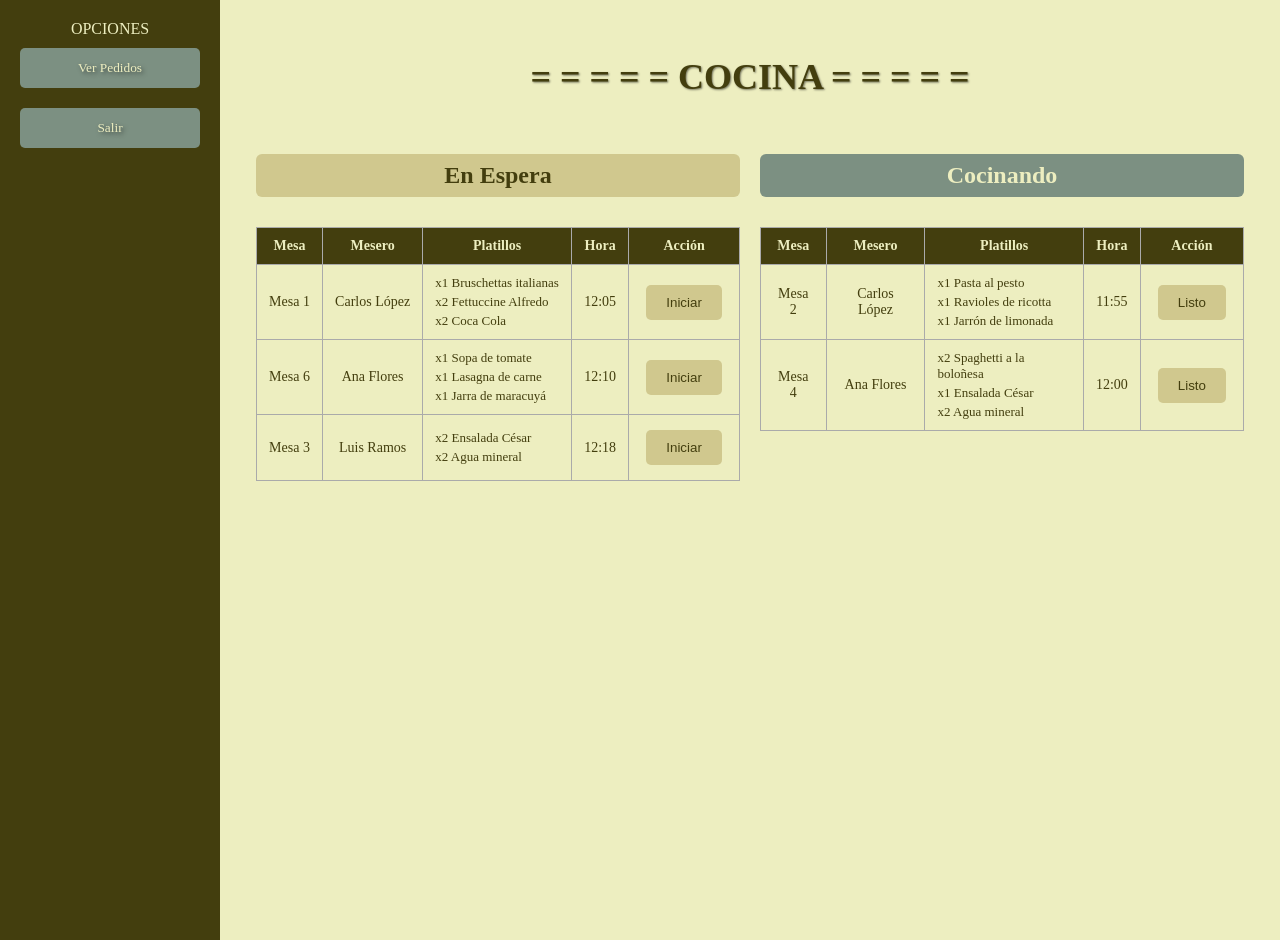
<file: paneles/cocina/m.verPedidos.html>
<!DOCTYPE html>
<html lang="es">

<head>
    <meta charset="UTF-8">
    <meta name="viewport" content="width=device-width, initial-scale=1.0">
    <link rel="stylesheet" href="../../css/estilos.globales.css">
    <link rel="stylesheet" href="../../css/estilo.paneles.css">
    <link rel="stylesheet" href="../../css/estilos.cocina.css">
    <title>Panel de la Cocina</title>
</head>

<body>

    <button class="Menu-Opciones" onclick="toggleMenu()">
        ☰
    </button>
    <div class="plateral">
        <div class="Popciones">
            <label for="opciones">OPCIONES</label>
            <button class="btnG" onclick="irPanel('ver-pedidos')">Ver Pedidos</button>
            <button class="btnG" onclick="irPanel('salir')">Salir</button>
        </div>
    </div>
    <div class="contenido">

        <h3>= = = = = COCINA = = = = =</h3>

        <div class="cd-cocina">

            <!-- TABLA 1: En espera -->
            <div class="cd-seccion">
                <h4 class="titulo espera"> En Espera</h4>
                <table border="1">
                    <thead>
                        <tr>
                            <th>Mesa</th>
                            <th>Mesero</th>
                            <th>Platillos</th>
                            <th>Hora</th>
                            <th>Acción</th>
                        </tr>
                    </thead>
                    <tbody>
                        <tr>
                            <td>Mesa 1</td>
                            <td>Carlos López</td>
                            <td>
                                <ul class="lista">
                                    <li>x1 Bruschettas italianas</li>
                                    <li>x2 Fettuccine Alfredo</li>
                                    <li>x2 Coca Cola</li>
                                </ul>
                            </td>
                            <td>12:05</td>
                            <td><button class="btnM">Iniciar</button></td>
                        </tr>
                        <tr>
                            <td>Mesa 6</td>
                            <td>Ana Flores</td>
                            <td>
                                <ul class="lista">
                                    <li>x1 Sopa de tomate</li>
                                    <li>x1 Lasagna de carne</li>
                                    <li>x1 Jarra de maracuyá</li>
                                </ul>
                            </td>
                            <td>12:10</td>
                            <td><button class="btnM">Iniciar</button></td>
                        </tr>
                        <tr>
                            <td>Mesa 3</td>
                            <td>Luis Ramos</td>
                            <td>
                                <ul class="lista">
                                    <li>x2 Ensalada César</li>
                                    <li>x2 Agua mineral</li>
                                </ul>
                            </td>
                            <td>12:18</td>
                            <td><button class="btnM">Iniciar</button></td>
                        </tr>
                    </tbody>
                </table>
            </div>

            <!-- TABLA 2: Cocinando -->
            <div class="cd-seccion">
                <h4 class="titulo cocinando"> Cocinando</h4>
                <table border="1">
                    <thead>
                        <tr>
                            <th>Mesa</th>
                            <th>Mesero</th>
                            <th>Platillos</th>
                            <th>Hora</th>
                            <th>Acción</th>
                        </tr>
                    </thead>
                    <tbody>
                        <tr>
                            <td>Mesa 2</td>
                            <td>Carlos López</td>
                            <td>
                                <ul class="lista">
                                    <li>x1 Pasta al pesto</li>
                                    <li>x1 Ravioles de ricotta</li>
                                    <li>x1 Jarrón de limonada</li>
                                </ul>
                            </td>
                            <td>11:55</td>
                            <td><button class="btnM">Listo</button></td>
                        </tr>
                        <tr>
                            <td>Mesa 4</td>
                            <td>Ana Flores</td>
                            <td>
                                <ul class="lista">
                                    <li>x2 Spaghetti a la boloñesa</li>
                                    <li>x1 Ensalada César</li>
                                    <li>x2 Agua mineral</li>
                                </ul>
                            </td>
                            <td>12:00</td>
                            <td><button class="btnM">Listo</button></td>
                        </tr>
                    </tbody>
                </table>
            </div>

        </div>
    </div>
    </div>
    <script src="../../js/Global.js"></script>
</body>

</html>
</file>
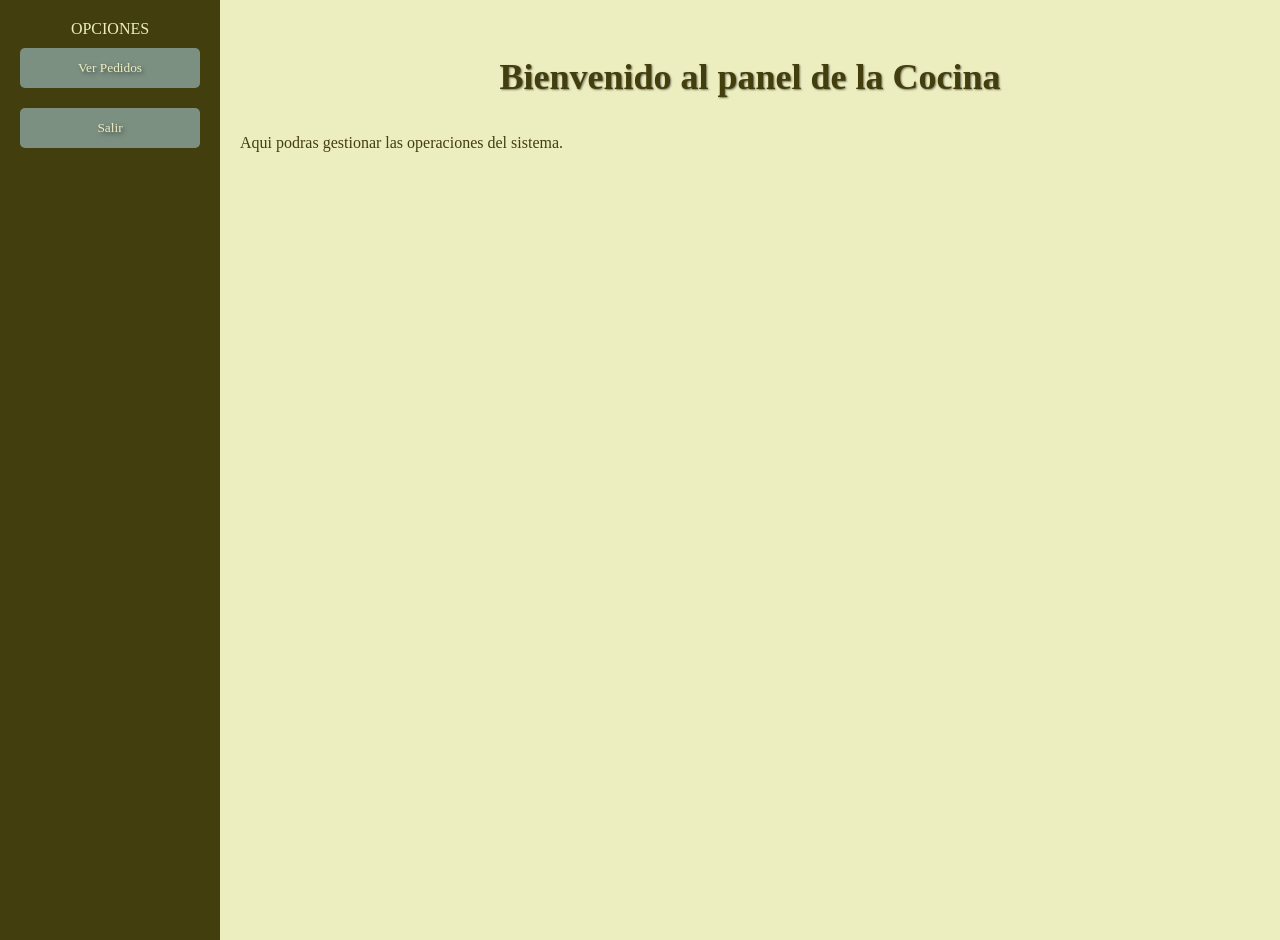
<file: paneles/cocina/p.cocina.html>
<!DOCTYPE html>
<html lang="es">

<head>
    <meta charset="UTF-8">
    <meta name="viewport" content="width=device-width, initial-scale=1.0">
    <link rel="stylesheet" href="../../css/estilos.globales.css">
    <link rel="stylesheet" href="../../css/estilo.paneles.css">
    <link rel="stylesheet" href="../../css/estilos.cocina.css">
    <title>Panel de la Cocina</title>
</head>

<body>

    <button class="Menu-Opciones" onclick="toggleMenu()">
        ☰
    </button>
    <div class="plateral">
        <div class="Popciones">
            <label for="opciones">OPCIONES</label>
            <button class="btnG" onclick="irPanel('ver-pedidos')">Ver Pedidos</button>
            <button class="btnG" onclick="irPanel('salir')">Salir</button>
        </div>
    </div>
    <div class="contenido">

        <h3>Bienvenido al panel de la Cocina</h3>
        <p> Aqui podras gestionar las operaciones del sistema.</p>
    </div>
    <script src="../../js/Global.js"></script>
</body>

</html>
</file>
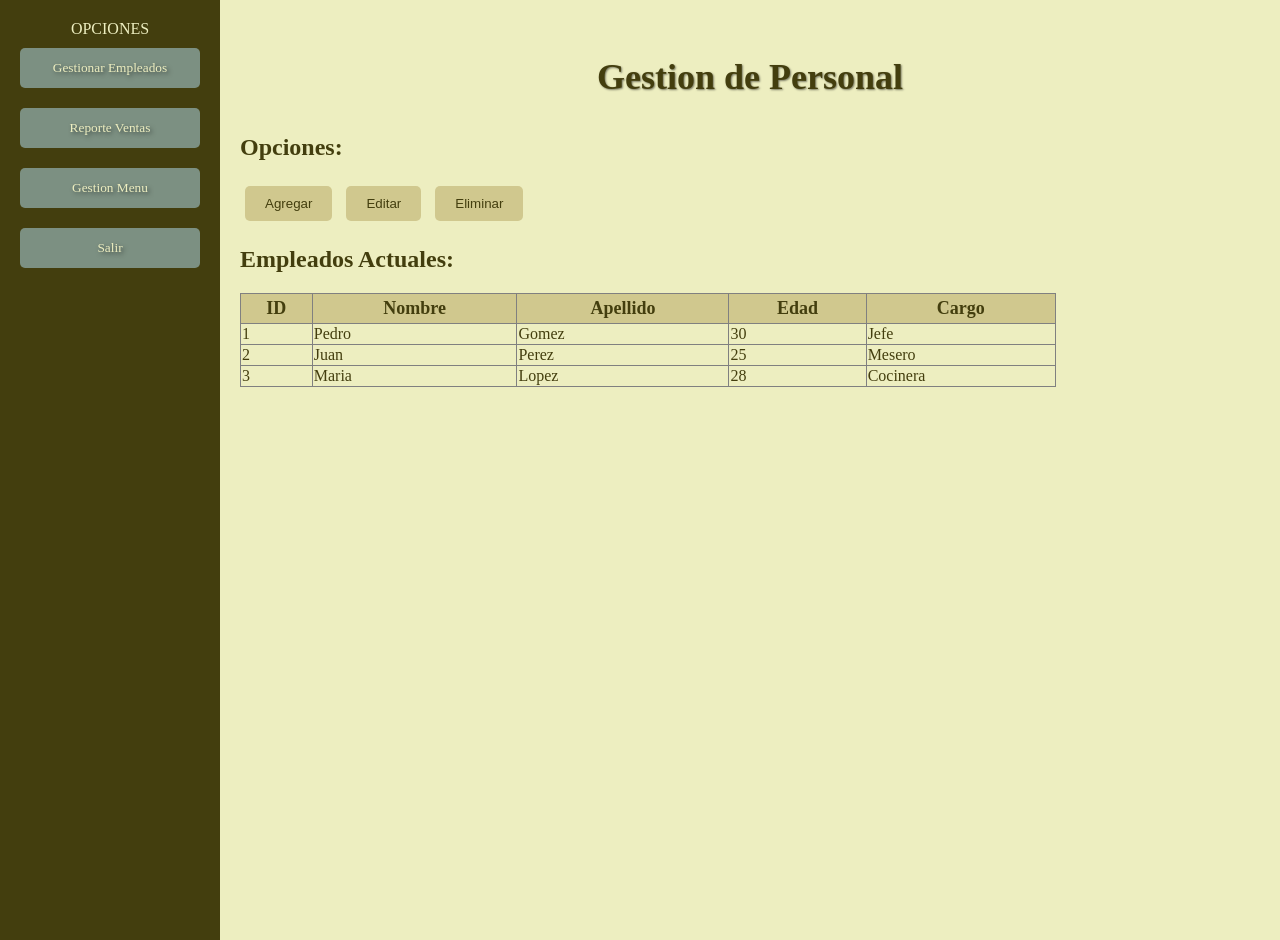
<file: paneles/jefe/m.gestionEmpleados.html>
<!DOCTYPE html>
<html lang="es">

<head>
    <meta charset="UTF-8">
    <meta name="viewport" content="width=device-width, initial-scale=1.0">
    <link rel="stylesheet" href="../../css/estilos.globales.css">
    <link rel="stylesheet" href="../../css/estilo.paneles.css">
    <link rel="stylesheet" href="../../css/estilos.jefe.css">
    <title>Panel del Jefe</title>
</head>

<body>

    <div class="plateral">

        <div>
            <button class="Menu-Opciones" onclick="toggleMenu()">
                ☰
            </button>
        </div>
        <div class="Popciones">
            <label for="opciones">OPCIONES</label>
            <button class="btnG" onclick="irPanel('gestion-empleados')">Gestionar Empleados</button>
            <button class="btnG" onclick="irPanel('ventas')">Reporte Ventas</button>
            <button class="btnG" onclick="irPanel('gestion-menu')">Gestion Menu</button>
            <button class="btnG" onclick="irPanel('salir')">Salir</button>
        </div>
    </div>

    <div class="contenido">

        <h3>Gestion de Personal</h3>
        <h4>Opciones:</h4>
        <button class="btnM">Agregar</button>
        <button class="btnM">Editar</button>
        <button class="btnM">Eliminar</button>
        <h4>Empleados Actuales:</h4>
        <div class="tabla-empleados">
            <table border="1">
                <thead>
                    <tr>
                        <th>ID</th>
                        <th>Nombre</th>
                        <th>Apellido</th>
                        <th>Edad</th>
                        <th>Cargo</th>
                    </tr>
                </thead>
                <tbody>
                    <tr>
                        <td>1</td>
                        <td>Pedro</td>
                        <td>Gomez</td>
                        <td>30</td>
                        <td>Jefe</td>
                    </tr>

                    <tr>
                        <td>2</td>
                        <td>Juan</td>
                        <td>Perez</td>
                        <td>25</td>
                        <td>Mesero</td>
                    </tr>

                    <tr>
                        <td>3</td>
                        <td>Maria</td>
                        <td>Lopez</td>
                        <td>28</td>
                        <td>Cocinera</td>
                    </tr>
                </tbody>
            </table>
        </div>
        <script src="../../js/Global.js"></script>
</body>

</html>
</file>
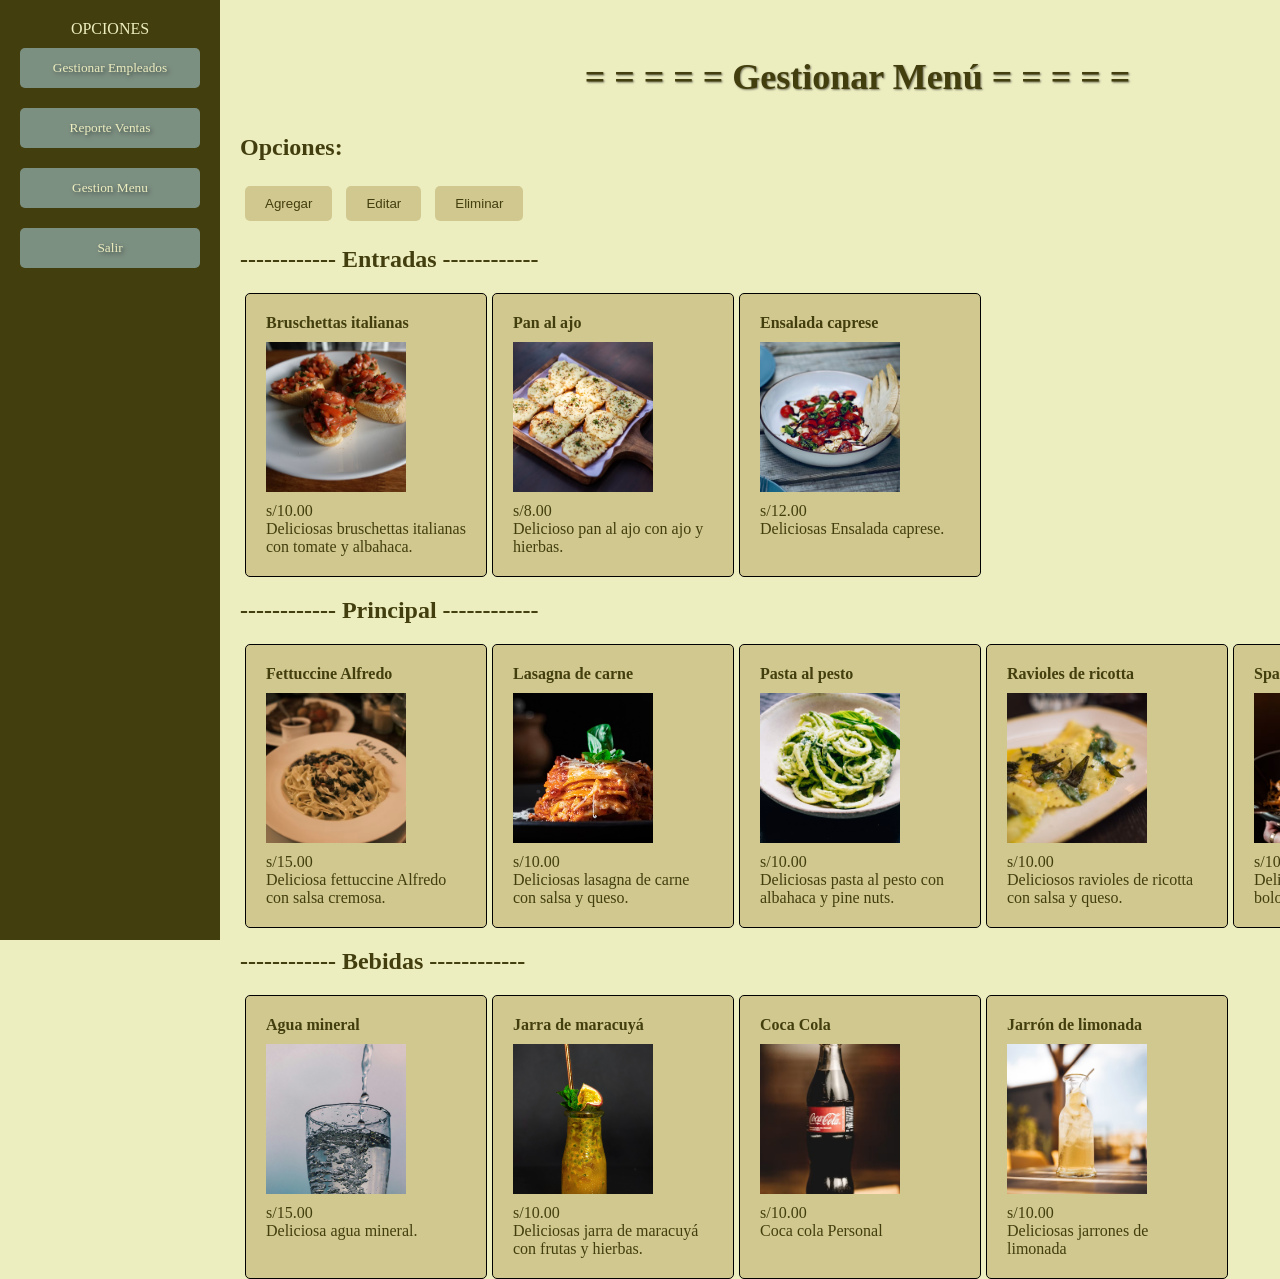
<file: paneles/jefe/m.gestionMenu.html>
<!DOCTYPE html>
<html lang="es">

<head>
    <meta charset="UTF-8">
    <meta name="viewport" content="width=device-width, initial-scale=1.0">
    <link rel="stylesheet" href="../../css/estilos.globales.css">
    <link rel="stylesheet" href="../../css/estilo.paneles.css">
    <link rel="stylesheet" href="../../css/estilos.jefe.css">
    <title>Panel del Jefe</title>
</head>

<body>

    <div class="plateral">

        <button class="Menu-Opciones" onclick="toggleMenu()">
            ☰
        </button>


        <div class="Popciones">
            <label for="opciones">OPCIONES</label>
            <button class="btnG" onclick="irPanel('gestion-empleados')">Gestionar Empleados</button>
            <button class="btnG" onclick="irPanel('ventas')">Reporte Ventas</button>
            <button class="btnG" onclick="irPanel('gestion-menu')">Gestion Menu</button>
            <button class="btnG" onclick="irPanel('salir')">Salir</button>
        </div>
    </div>
    <div class="contenido">
        <h3>= = = = = Gestionar Menú = = = = =</h3>
        <h4>Opciones:</h4>   
        <button class="btnM">Agregar</button>
        <button class="btnM">Editar</button>
        <button class="btnM">Eliminar</button>
        <h4>------------ Entradas ------------</h4>
        <div class="Orden">
            <div class="Op-Menu">
                <div class="N-OP_M">Bruschettas italianas</div>
                <img src="../../assets/img/Entrada/Bruschettas italianas.avif" alt="Entrada 1">
                <div class="P-OP_M">s/10.00</div>
                <div class="D-OP_M">Deliciosas bruschettas italianas con tomate y albahaca.</div>
            </div>
            <div class="Op-Menu">
                <div class="N-OP_M">Pan al ajo</div>
                <img src="../../assets/img/Entrada/pan al ajo.avif" alt="Entrada 2">
                <div class="P-OP_M">s/8.00</div>
                <div class="D-OP_M">Delicioso pan al ajo con ajo y hierbas.</div>
            </div>
            <div class="Op-Menu">
                <div class="N-OP_M">Ensalada caprese</div>
                <img src="../../assets/img/Entrada/Ensalada caprese.avif" alt="Entrada 3">
                <div class="P-OP_M">s/12.00</div>
                <div class="D-OP_M">Deliciosas Ensalada caprese.</div>
            </div>
        </div>
        <h4>------------ Principal ------------</h4>
        <div class="Orden">
            <div class="Op-Menu">
                <div class="N-OP_M">Fettuccine Alfredo</div>
                <img src="../../assets/img/Principal/Fettuccine Alfredo.avif" alt="Principal 1">
                <div class="P-OP_M">s/15.00</div>
                <div class="D-OP_M">Deliciosa fettuccine Alfredo con salsa cremosa.</div>
            </div>
            <div class="Op-Menu">
                <div class="N-OP_M">Lasagna de carne</div>
                <img src="../../assets/img/Principal/Lasagna de carne.PNG" alt="Principal 2">
                <div class="P-OP_M">s/10.00</div>
                <div class="D-OP_M">Deliciosas lasagna de carne con salsa y queso.</div>
            </div>
            <div class="Op-Menu">
                <div class="N-OP_M">Pasta al pesto</div>
                <img src="../../assets/img/Principal/Pasta al pesto.avif" alt="Principal 3">
                <div class="P-OP_M">s/10.00</div>
                <div class="D-OP_M">Deliciosas pasta al pesto con albahaca y pine nuts.</div>
            </div>
            <div class="Op-Menu">
                <div class="N-OP_M">Ravioles de ricotta</div>
                <img src="../../assets/img/Principal/Ravioles de ricotta.avif" alt="Principal 4">
                <div class="P-OP_M">s/10.00</div>
                <div class="D-OP_M">Deliciosos ravioles de ricotta con salsa y queso.</div>
            </div>
            <div class="Op-Menu">
                <div class="N-OP_M">Spaghetti a la boloñesa</div>
                <img src="../../assets/img/Principal/Spaghetti a la boloñesa.avif" alt="Principal 5">
                <div class="P-OP_M">s/10.00</div>
                <div class="D-OP_M">Deliciosos spaghetti a la boloñesa con salsa y queso.</div>
            </div>
        </div>
        <h4>------------ Bebidas ------------</h4>
        <div class="Orden">
            <div class="Op-Menu">
                <div class="N-OP_M">Agua mineral</div>
                <img src="../../assets/img/Bebidas/agua mineral.jpg" alt="Bebida 1">
                <div class="P-OP_M">s/15.00</div>
                <div class="D-OP_M">Deliciosa agua mineral.</div>
            </div>
            <div class="Op-Menu">
                <div class="N-OP_M">Jarra de maracuyá</div>
                <img src="../../assets/img/Bebidas/maracuyá.jpg" alt="Bebida 2">
                <div class="P-OP_M">s/10.00</div>
                <div class="D-OP_M">Deliciosas jarra de maracuyá con frutas y hierbas.</div>
            </div>
            <div class="Op-Menu">
                <div class="N-OP_M">Coca Cola</div>
                <img src="../../assets/img/Bebidas/Coca Cola.PNG" alt="Bebida 3">
                <div class="P-OP_M">s/10.00</div>
                <div class="D-OP_M">Coca cola Personal</div>
            </div>
            <div class="Op-Menu">
                <div class="N-OP_M">Jarrón de limonada</div>
                <img src="../../assets/img/Bebidas/Limonada.avif" alt="Bebida 4">
                <div class="P-OP_M">s/10.00</div>
                <div class="D-OP_M">Deliciosas jarrones de limonada</div>
            </div>
        </div>
    </div>
    <script src="../../js/Global.js"></script>
</body>

</html>
</file>
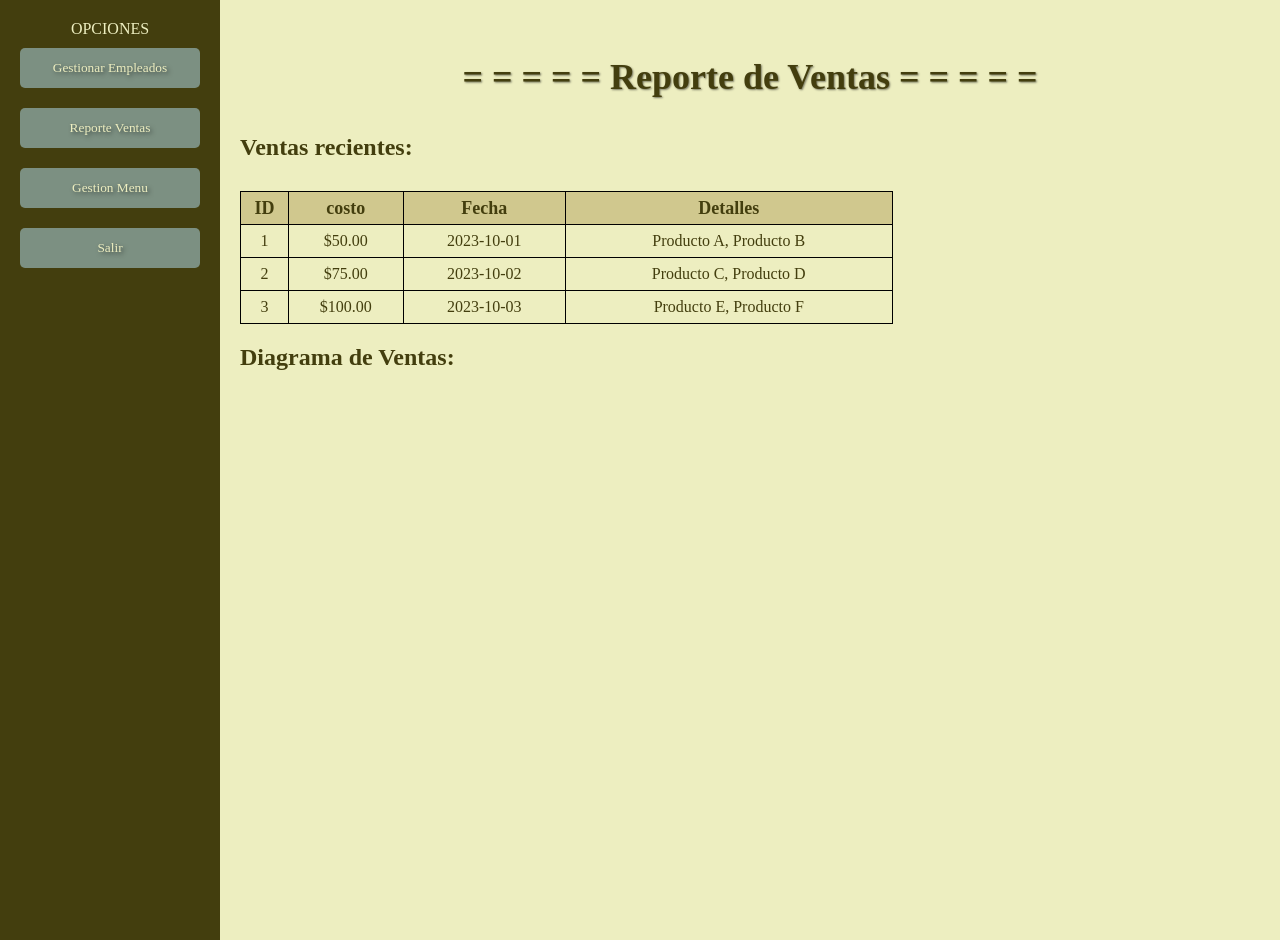
<file: paneles/jefe/m.reporteVentas.html>
<!DOCTYPE html>
<html lang="es">

<head>
    <meta charset="UTF-8">
    <meta name="viewport" content="width=device-width, initial-scale=1.0">
    <link rel="stylesheet" href="../../css/estilos.globales.css">
    <link rel="stylesheet" href="../../css/estilo.paneles.css">
    <link rel="stylesheet" href="../../css/estilos.jefe.css">
    <title>Panel del Jefe</title>
</head>

<body>


    <div class="plateral">


        <div>
            <button class="Menu-Opciones" onclick="toggleMenu()">
                ☰
            </button>
        </div>
        <div class="Popciones">
            <label for="opciones">OPCIONES</label>
            <button class="btnG" onclick="irPanel('gestion-empleados')">Gestionar Empleados</button>
            <button class="btnG" onclick="irPanel('ventas')">Reporte Ventas</button>
            <button class="btnG" onclick="irPanel('gestion-menu')">Gestion Menu</button>
            <button class="btnG" onclick="irPanel('salir')">Salir</button>
        </div>
    </div>
    <div class="contenido">
        <h3>= = = = = Reporte de Ventas = = = = =</h3>
        <h4>Ventas recientes:</h4>
        <div class="contenido-tabla">
        <div class="tabla-ventas">
            <table border="1">
                <thead>
                    <tr>
                        <th>ID</th>
                        <th>costo</th>
                        <th>Fecha</th>
                        <th>Detalles</th>
                    </tr>

                </thead>
                <tbody>
                    <tr>
                        <td>1</td>
                        <td>$50.00</td>
                        <td>2023-10-01</td>
                        <td>Producto A, Producto B</td>
                    </tr>

                    <tr>
                        <td>2</td>
                        <td>$75.00</td>
                        <td>2023-10-02</td>
                        <td>Producto C, Producto D</td>
                    </tr>

                    <tr>
                        <td>3</td>
                        <td>$100.00</td>
                        <td>2023-10-03</td>
                        <td>Producto E, Producto F</td>
                    </tr>
                </tbody>
            </table>
        </div>
        <h4>Diagrama de Ventas:</h4>
    </div>
    <script src="../../js/Global.js"></script>
</body>

</html>
</file>
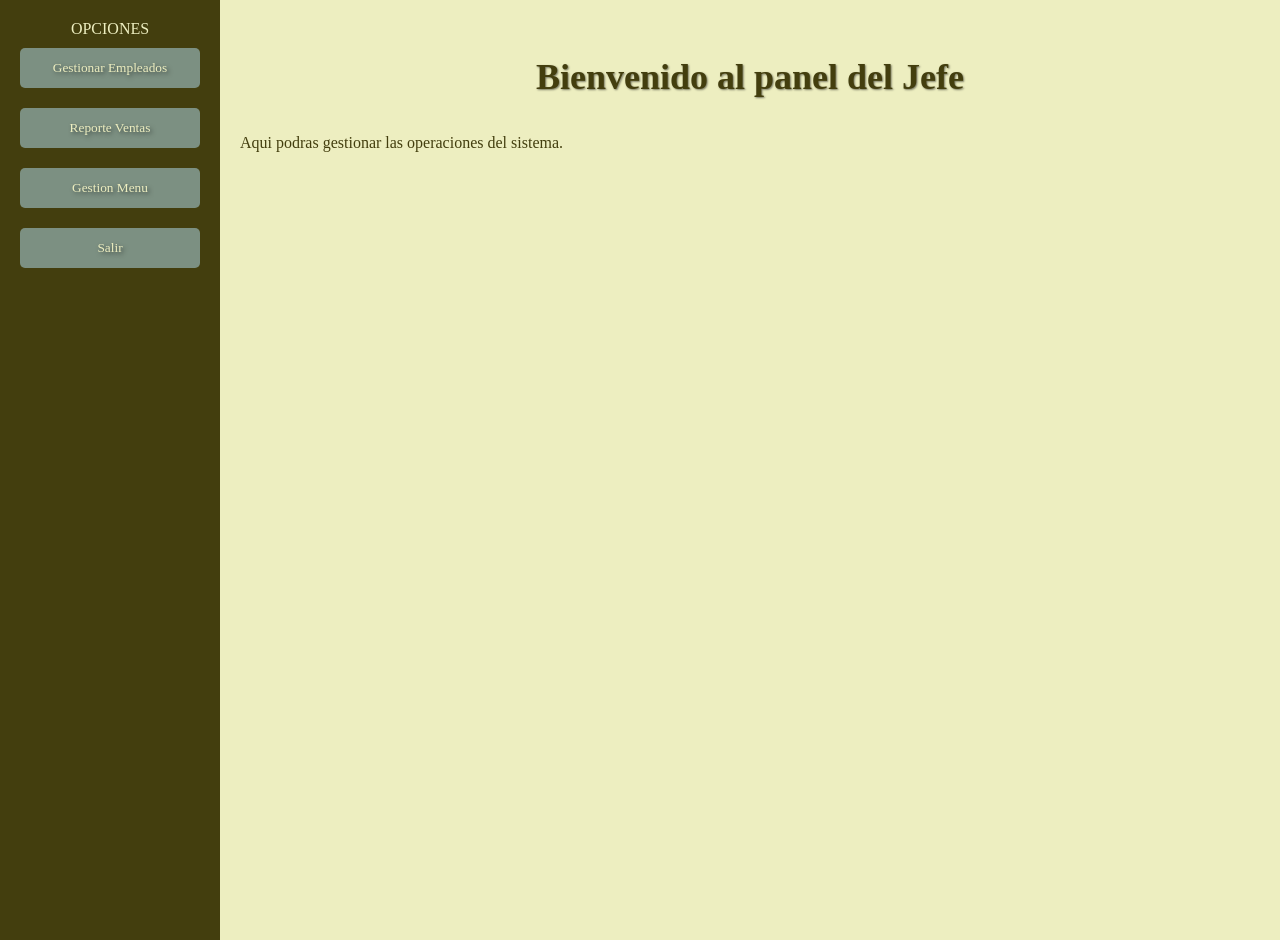
<file: paneles/jefe/p.jefe.html>
<!DOCTYPE html>
<html lang="es">

<head>
    <meta charset="UTF-8">
    <meta name="viewport" content="width=device-width, initial-scale=1.0">
    <link rel="stylesheet" href="../../css/estilos.globales.css">
    <link rel="stylesheet" href="../../css/estilo.paneles.css">
    <link rel="stylesheet" href="../../css/estilos.jefe.css">
    <title>Panel del Jefe</title>
</head>

<body>

    <div class="plateral">

        <button class="Menu-Opciones" onclick="toggleMenu()">
            ☰
        </button>
        <div class="Popciones">
            <label for="opciones">
                OPCIONES
            </label>
            <button class="btnG" onclick="irPanel('gestion-empleados')">Gestionar Empleados</button>
            <button class="btnG" onclick="irPanel('ventas')">Reporte Ventas</button>
            <button class="btnG" onclick="irPanel('gestion-menu')">Gestion Menu</button>
            <button class="btnG" onclick="irPanel('salir')">Salir</button>
        </div>
    </div>
    <div class="contenido">
        <h3>Bienvenido al panel del Jefe</h3>
        <p> Aqui podras gestionar las operaciones del sistema.</p>
    </div>
    <script src="../../js/Global.js"></script>
</body>

</html>
</file>
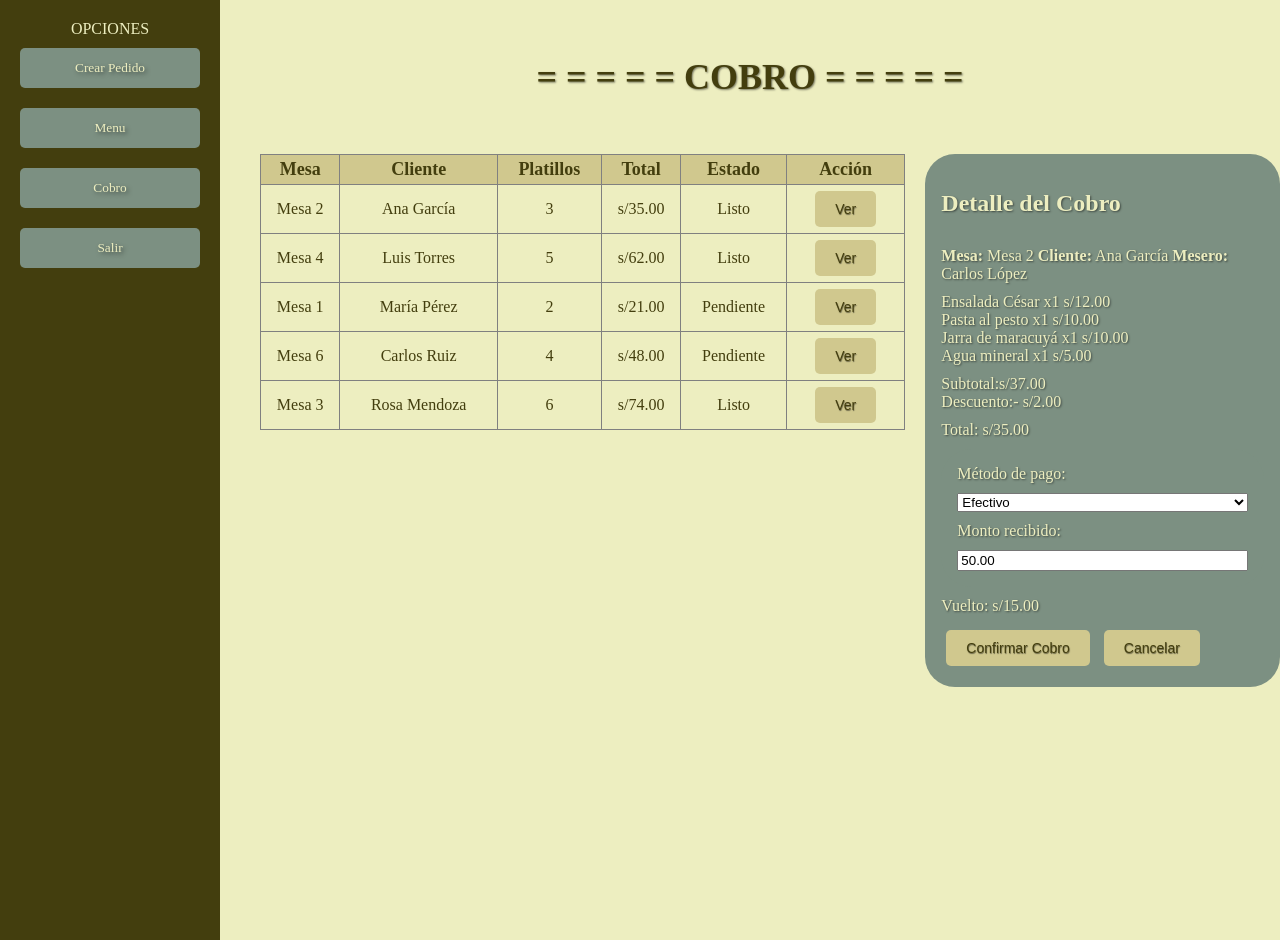
<file: paneles/mesero/m.cobro.html>
<!DOCTYPE html>
<html lang="es">

<head>
    <meta charset="UTF-8">
    <meta name="viewport" content="width=device-width, initial-scale=1.0">
    <link rel="stylesheet" href="../../css/estilos.globales.css">
    <link rel="stylesheet" href="../../css/estilo.paneles.css">
    <link rel="stylesheet" href="../../css/estilos.mesero.css">

    <title>Panel del Mesero</title>
</head>

<body>



    <div class="plateral">
        <button class="Menu-Opciones" onclick="toggleMenu()">
            ☰
        </button>
        <div class="Popciones">
            <label for="opciones">OPCIONES</label>
            <button class="btnG" onclick="irPanel('crear-pedido')">Crear Pedido</button>
            <button class="btnG" onclick="irPanel('menu')">Menu</button>
            <button class="btnG" onclick="irPanel('cobro')">Cobro</button>
            <button class="btnG" onclick="irPanel('salir')">Salir</button>
        </div>
    </div>
    <div class="contenido">
        <h3>= = = = = COBRO = = = = =</h3>

        <div class="cd-contenido">

            <!-- mesas con pedidos pendientes -->
            <div class="cd-mesas">
                <table border="1">
                    <thead>
                        <tr>
                            <th>Mesa</th>
                            <th>Cliente</th>
                            <th>Platillos</th>
                            <th>Total</th>
                            <th>Estado</th>
                            <th>Acción</th>
                        </tr>
                    </thead>
                    <tbody>
                        <tr class="seleccionada">
                            <td>Mesa 2</td>
                            <td>Ana García</td>
                            <td>3</td>
                            <td>s/35.00</td>
                            <td><span class="estado estado-listo">Listo</span></td>
                            <td><button class="btnM">Ver</button></td>
                        </tr>
                        <tr>
                            <td>Mesa 4</td>
                            <td>Luis Torres</td>
                            <td>5</td>
                            <td>s/62.00</td>
                            <td><span class="estado estado-listo">Listo</span></td>
                            <td><button class="btnM">Ver</button></td>
                        </tr>
                        <tr>
                            <td>Mesa 1</td>
                            <td>María Pérez</td>
                            <td>2</td>
                            <td>s/21.00</td>
                            <td><span class="estado estado-pendiente">Pendiente</span></td>
                            <td><button class="btnM">Ver</button></td>
                        </tr>
                        <tr>
                            <td>Mesa 6</td>
                            <td>Carlos Ruiz</td>
                            <td>4</td>
                            <td>s/48.00</td>
                            <td><span class="estado estado-pendiente">Pendiente</span></td>
                            <td><button class="btnM">Ver</button></td>
                        </tr>
                        <tr>
                            <td>Mesa 3</td>
                            <td>Rosa Mendoza</td>
                            <td>6</td>
                            <td>s/74.00</td>
                            <td><span class="estado estado-listo">Listo</span></td>
                            <td><button class="btnM">Ver</button></td>
                        </tr>
                    </tbody>
                </table>
            </div>

            <!-- detalle del cobro (Mesa 2 seleccionada) -->
            <div class="cd-detalle">
                <h4>Detalle del Cobro</h4>

                <div class="cd-mesa-info">
                    <span><b>Mesa:</b> Mesa 2</span>
                    <span><b>Cliente:</b> Ana García</span>
                    <span><b>Mesero:</b> Carlos López</span>
                </div>

                <div class="cd-items">
                    <div class="cd-item">
                        <span class="cd-item-nombre">Ensalada César</span>
                        <span class="cd-item-cant">x1</span>
                        <span class="cd-item-precio">s/12.00</span>
                    </div>
                    <div class="cd-item">
                        <span class="cd-item-nombre">Pasta al pesto</span>
                        <span class="cd-item-cant">x1</span>
                        <span class="cd-item-precio">s/10.00</span>
                    </div>
                    <div class="cd-item">
                        <span class="cd-item-nombre">Jarra de maracuyá</span>
                        <span class="cd-item-cant">x1</span>
                        <span class="cd-item-precio">s/10.00</span>
                    </div>
                    <div class="cd-item">
                        <span class="cd-item-nombre">Agua mineral</span>
                        <span class="cd-item-cant">x1</span>
                        <span class="cd-item-precio">s/5.00</span>
                    </div>
                </div>

                <div class="cd-subtotales">
                    <div class="linea"><span>Subtotal:</span><span>s/37.00</span></div>
                    <div class="linea"><span>Descuento:</span><span>- s/2.00</span></div>
                </div>

                <div class="cd-total">
                    <span>Total:</span>
                    <span>s/35.00</span>
                </div>

                <div class="cd-pago">
                    <label>Método de pago:</label>
                    <select>
                        <option selected>Efectivo</option>
                        <option>Tarjeta</option>
                        <option>Yape / Plin</option>
                    </select>

                    <label>Monto recibido:</label>
                    <input type="number" value="50.00" />
                </div>

                <div class="cd-vuelto">Vuelto: s/15.00</div>

                <div class="cd-btns">
                    <button class="btnM">Confirmar Cobro</button>
                    <button class="btnM">Cancelar</button>
                </div>
            </div>

        </div>
    </div>
    <script src="../../js/Global.js"></script>
</body>

</html>
</file>
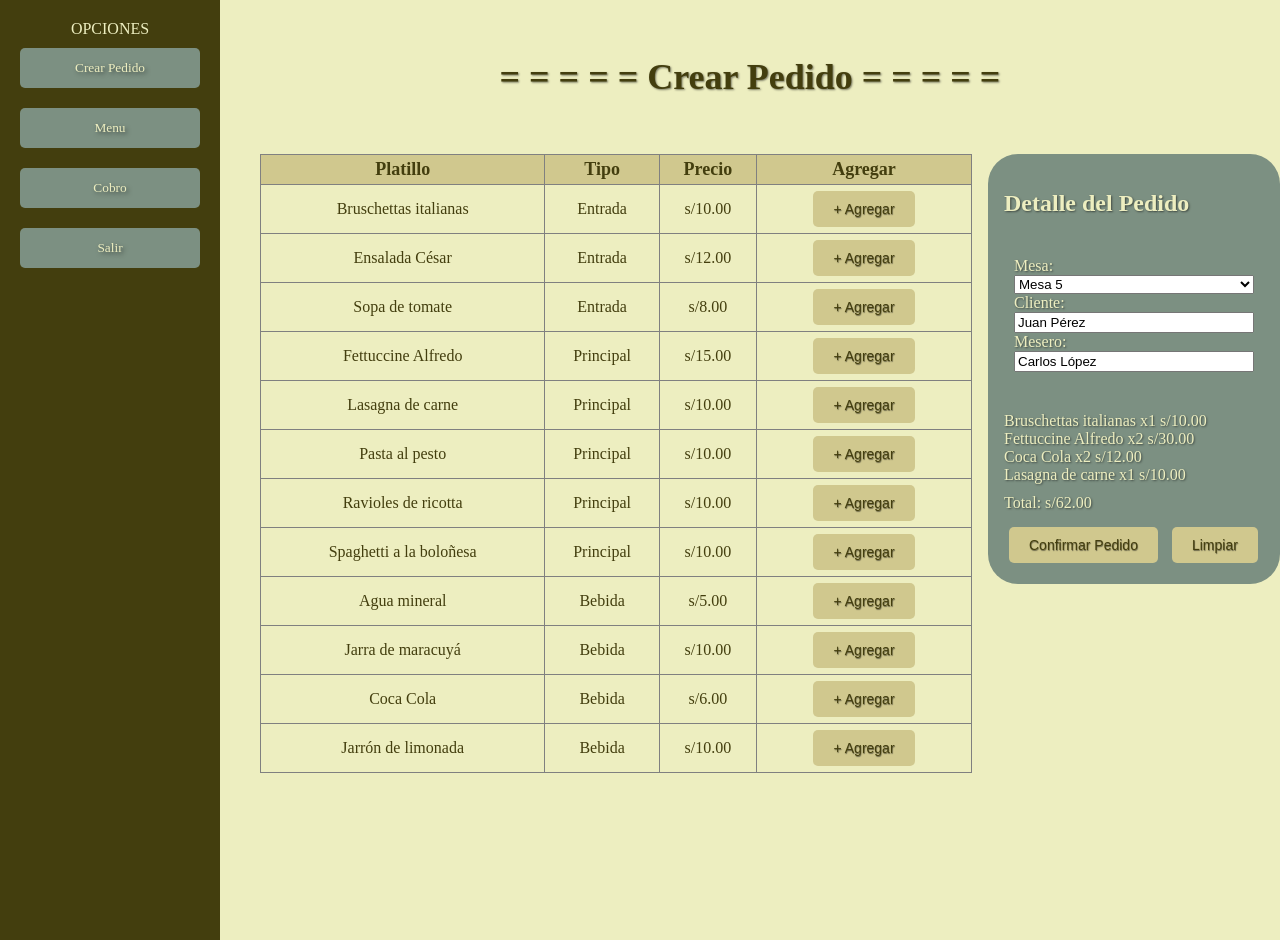
<file: paneles/mesero/m.crearPedido.html>
<!DOCTYPE html>
<html lang="es">

<head>
    <meta charset="UTF-8">
    <meta name="viewport" content="width=device-width, initial-scale=1.0">
    <link rel="stylesheet" href="../../css/estilos.globales.css">
    <link rel="stylesheet" href="../../css/estilo.paneles.css">
    <link rel="stylesheet" href="../../css/estilos.mesero.css">


    <title>Panel del Mesero</title>
</head>

<body>



    <div class="plateral">
        <button class="Menu-Opciones" onclick="toggleMenu()">
            ☰
        </button>
        <div class="Popciones">
            <label for="opciones">OPCIONES</label>
            <button class="btnG" onclick="irPanel('crear-pedido')">Crear Pedido</button>
            <button class="btnG" onclick="irPanel('menu')">Menu</button>
            <button class="btnG" onclick="irPanel('cobro')">Cobro</button>
            <button class="btnG" onclick="irPanel('salir')">Salir</button>
        </div>
    </div>
    <div class="contenido">
        <h3>= = = = = Crear Pedido = = = = =</h3>
        <div class="cd-contenido">
            <div class="cd-menu">

                <!-- Lista de platillos del menú -->
                <div class="cd-menu">
                    <table border="1">
                        <thead>
                            <tr>
                                <th>Platillo</th>
                                <th>Tipo</th>
                                <th>Precio</th>
                                <th>Agregar</th>
                            </tr>
                        </thead>
                        <tbody>
                            <tr>
                                <td>Bruschettas italianas</td>
                                <td>Entrada</td>
                                <td>s/10.00</td>
                                <td><button class="btnM">+ Agregar</button></td>
                            </tr>
                            <tr>
                                <td>Ensalada César</td>
                                <td>Entrada</td>
                                <td>s/12.00</td>
                                <td><button class="btnM">+ Agregar</button></td>
                            </tr>
                            <tr>
                                <td>Sopa de tomate</td>
                                <td>Entrada</td>
                                <td>s/8.00</td>
                                <td><button class="btnM">+ Agregar</button></td>
                            </tr>
                            <tr>
                                <td>Fettuccine Alfredo</td>
                                <td>Principal</td>
                                <td>s/15.00</td>
                                <td><button class="btnM">+ Agregar</button></td>
                            </tr>
                            <tr>
                                <td>Lasagna de carne</td>
                                <td>Principal</td>
                                <td>s/10.00</td>
                                <td><button class="btnM">+ Agregar</button></td>
                            </tr>
                            <tr>
                                <td>Pasta al pesto</td>
                                <td>Principal</td>
                                <td>s/10.00</td>
                                <td><button class="btnM">+ Agregar</button></td>
                            </tr>
                            <tr>
                                <td>Ravioles de ricotta</td>
                                <td>Principal</td>
                                <td>s/10.00</td>
                                <td><button class="btnM">+ Agregar</button></td>
                            </tr>
                            <tr>
                                <td>Spaghetti a la boloñesa</td>
                                <td>Principal</td>
                                <td>s/10.00</td>
                                <td><button class="btnM">+ Agregar</button></td>
                            </tr>
                            <tr>
                                <td>Agua mineral</td>
                                <td>Bebida</td>
                                <td>s/5.00</td>
                                <td><button class="btnM">+ Agregar</button></td>
                            </tr>
                            <tr>
                                <td>Jarra de maracuyá</td>
                                <td>Bebida</td>
                                <td>s/10.00</td>
                                <td><button class="btnM">+ Agregar</button></td>
                            </tr>
                            <tr>
                                <td>Coca Cola</td>
                                <td>Bebida</td>
                                <td>s/6.00</td>
                                <td><button class="btnM">+ Agregar</button></td>
                            </tr>
                            <tr>
                                <td>Jarrón de limonada</td>
                                <td>Bebida</td>
                                <td>s/10.00</td>
                                <td><button class="btnM">+ Agregar</button></td>
                            </tr>
                        </tbody>
                    </table>
                </div>

                <!-- Detalle del pedido -->
                <div class="cd-detalle">
                    <h4>Detalle del Pedido</h4>

                    <div class="detalle-info">
                        <label>Mesa:</label>
                        <select>
                            <option>Mesa 1</option>
                            <option>Mesa 2</option>
                            <option>Mesa 3</option>
                            <option>Mesa 4</option>
                            <option selected>Mesa 5</option>
                        </select>

                        <label>Cliente:</label>
                        <input type="text" value="Juan Pérez" />

                        <label>Mesero:</label>
                        <input type="text" value="Carlos López" readonly />
                    </div>

                    <!-- Items del pedido (datos imaginarios) -->
                    <div class="cd-items">
                        <div class="cd-item">
                            <span class="item-nombre">Bruschettas italianas</span>
                            <span class="item-cant">x1</span>
                            <span class="item-precio">s/10.00</span>
                        </div>
                        <div class="cd-item">
                            <span class="item-nombre">Fettuccine Alfredo</span>
                            <span class="item-cant">x2</span>
                            <span class="item-precio">s/30.00</span>
                        </div>
                        <div class="cd-item">
                            <span class="item-nombre">Coca Cola</span>
                            <span class="item-cant">x2</span>
                            <span class="item-precio">s/12.00</span>
                        </div>
                        <div class="cd-item">
                            <span class="item-nombre">Lasagna de carne</span>
                            <span class="item-cant">x1</span>
                            <span class="item-precio">s/10.00</span>
                        </div>
                    </div>

                    <div class="total">Total: s/62.00</div>

                    <div class="cd-detalle-btns">
                        <button class="btnM">Confirmar Pedido</button>
                        <button class="btnM">Limpiar</button>
                    </div>
                </div>

            </div>
        </div>
    </div>
    <script src="../../js/Global.js"></script>
</body>

</html>
</file>
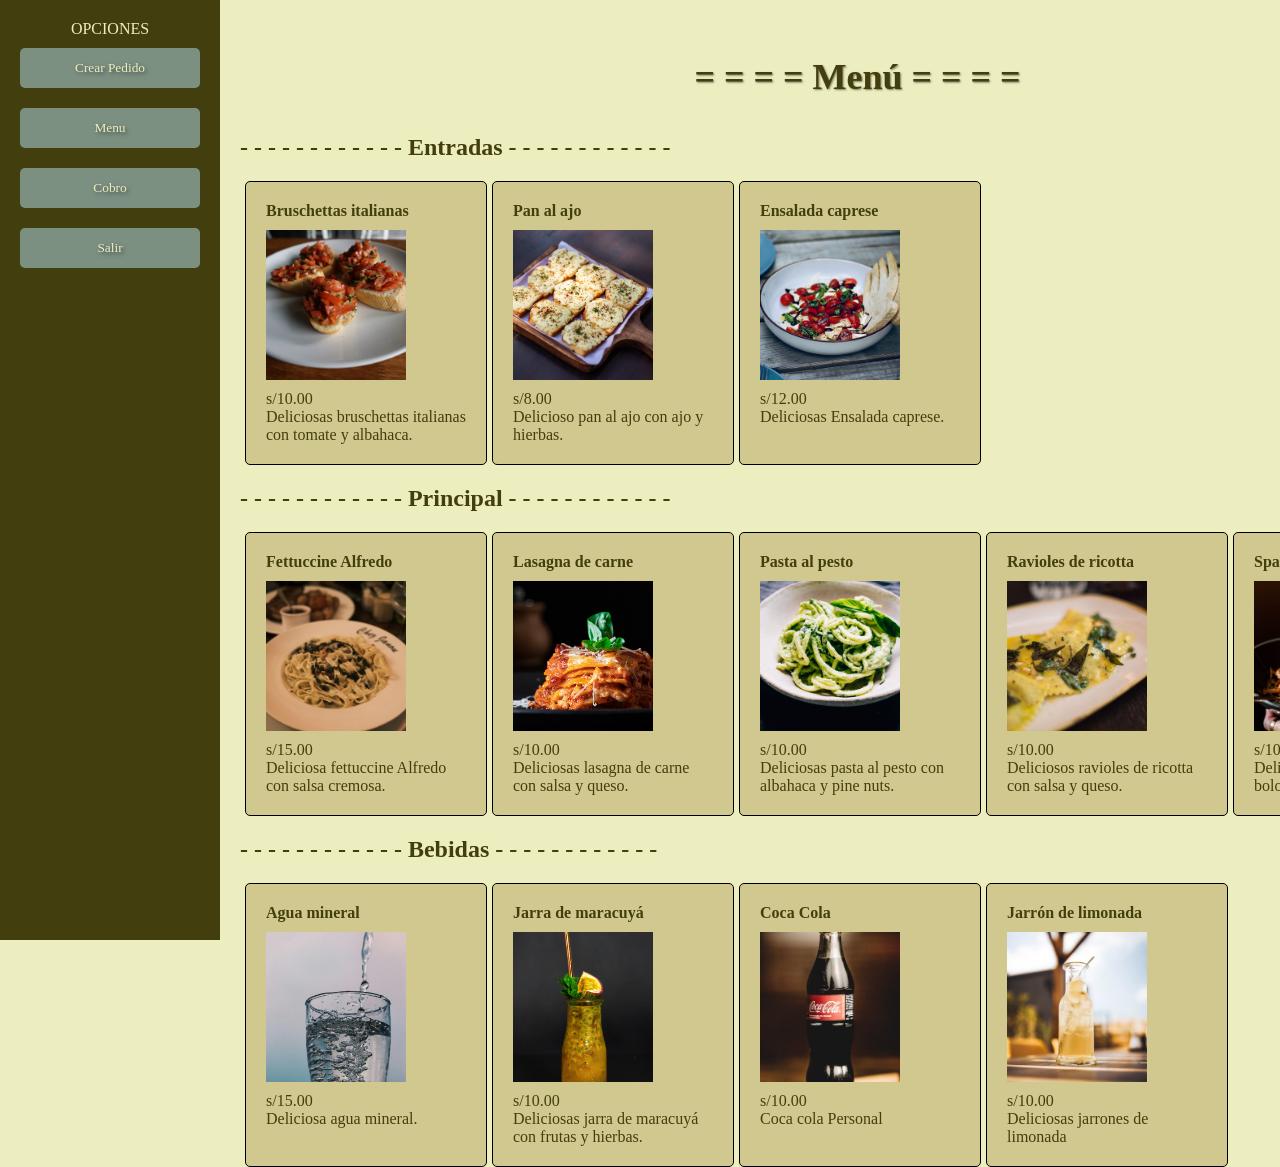
<file: paneles/mesero/m.menu.html>
<!DOCTYPE html>
<html lang="es">

<head>
    <meta charset="UTF-8">
    <meta name="viewport" content="width=device-width, initial-scale=1.0">
    <link rel="stylesheet" href="../../css/estilos.globales.css">
    <link rel="stylesheet" href="../../css/estilo.paneles.css">
    <link rel="stylesheet" href="../../css/estilos.mesero.css">

    <title>Panel del Mesero</title>
</head>

<body>



    <div class="plateral">
        <button class="Menu-Opciones" onclick="toggleMenu()">
            ☰
        </button>
        <div class="Popciones">
            <label for="opciones">OPCIONES</label>
            <button class="btnG" onclick="irPanel('crear-pedido')">Crear Pedido</button>
            <button class="btnG" onclick="irPanel('menu')">Menu</button>
            <button class="btnG" onclick="irPanel('cobro')">Cobro</button>
            <button class="btnG" onclick="irPanel('salir')">Salir</button>
        </div>
    </div>
    <div class="contenido">
        <h3>= = = = Menú = = = =</h3>

        <h4>- - - - - - - - - - - - Entradas - - - - - - - - - - - -</h4>
        <div class="Orden">
            <div class="Op-Menu">
                <div class="N-OP_M">Bruschettas italianas</div>
                <img src="../../assets/img/Entrada/Bruschettas italianas.avif" alt="Entrada 1">
                <div class="P-OP_M">s/10.00</div>
                <div class="D-OP_M">Deliciosas bruschettas italianas con tomate y albahaca.</div>
            </div>
            <div class="Op-Menu">
                <div class="N-OP_M">Pan al ajo</div>
                <img src="../../assets/img/Entrada/pan al ajo.avif" alt="Entrada 2">
                <div class="P-OP_M">s/8.00</div>
                <div class="D-OP_M">Delicioso pan al ajo con ajo y hierbas.</div>
            </div>
            <div class="Op-Menu">
                <div class="N-OP_M">Ensalada caprese</div>
                <img src="../../assets/img/Entrada/Ensalada caprese.avif" alt="Entrada 3">
                <div class="P-OP_M">s/12.00</div>
                <div class="D-OP_M">Deliciosas Ensalada caprese.</div>
            </div>
        </div>
        <h4>- - - - - - - - - - - - Principal - - - - - - - - - - - -</h4>
        <div class="Orden">
            <div class="Op-Menu">
                <div class="N-OP_M">Fettuccine Alfredo</div>
                <img src="../../assets/img/Principal/Fettuccine Alfredo.avif" alt="Principal 1">
                <div class="P-OP_M">s/15.00</div>
                <div class="D-OP_M">Deliciosa fettuccine Alfredo con salsa cremosa.</div>
            </div>
            <div class="Op-Menu">
                <div class="N-OP_M">Lasagna de carne</div>
                <img src="../../assets/img/Principal/Lasagna de carne.PNG" alt="Principal 2">
                <div class="P-OP_M">s/10.00</div>
                <div class="D-OP_M">Deliciosas lasagna de carne con salsa y queso.</div>
            </div>
            <div class="Op-Menu">
                <div class="N-OP_M">Pasta al pesto</div>
                <img src="../../assets/img/Principal/Pasta al pesto.avif" alt="Principal 3">
                <div class="P-OP_M">s/10.00</div>
                <div class="D-OP_M">Deliciosas pasta al pesto con albahaca y pine nuts.</div>
            </div>
            <div class="Op-Menu">
                <div class="N-OP_M">Ravioles de ricotta</div>
                <img src="../../assets/img/Principal/Ravioles de ricotta.avif" alt="Principal 4">
                <div class="P-OP_M">s/10.00</div>
                <div class="D-OP_M">Deliciosos ravioles de ricotta con salsa y queso.</div>
            </div>
            <div class="Op-Menu">
                <div class="N-OP_M">Spaghetti a la boloñesa</div>
                <img src="../../assets/img/Principal/Spaghetti a la boloñesa.avif" alt="Principal 5">
                <div class="P-OP_M">s/10.00</div>
                <div class="D-OP_M">Deliciosos spaghetti a la boloñesa con salsa y queso.</div>
            </div>
        </div>
        <h4>- - - - - - - - - - - - Bebidas - - - - - - - - - - - -</h4>
        <div class="Orden">
            <div class="Op-Menu">
                <div class="N-OP_M">Agua mineral</div>
                <img src="../../assets/img/Bebidas/agua mineral.jpg" alt="Bebida 1">
                <div class="P-OP_M">s/15.00</div>
                <div class="D-OP_M">Deliciosa agua mineral.</div>
            </div>
            <div class="Op-Menu">
                <div class="N-OP_M">Jarra de maracuyá</div>
                <img src="../../assets/img/Bebidas/maracuyá.jpg" alt="Bebida 2">
                <div class="P-OP_M">s/10.00</div>
                <div class="D-OP_M">Deliciosas jarra de maracuyá con frutas y hierbas.</div>
            </div>
            <div class="Op-Menu">
                <div class="N-OP_M">Coca Cola</div>
                <img src="../../assets/img/Bebidas/Coca Cola.PNG" alt="Bebida 3">
                <div class="P-OP_M">s/10.00</div>
                <div class="D-OP_M">Coca cola Personal</div>
            </div>
            <div class="Op-Menu">
                <div class="N-OP_M">Jarrón de limonada</div>
                <img src="../../assets/img/Bebidas/Limonada.avif" alt="Bebida 4">
                <div class="P-OP_M">s/10.00</div>
                <div class="D-OP_M">Deliciosas jarrones de limonada</div>
            </div>
        </div>
    </div>
    <script src="../../js/Global.js"></script>
</body>

</html>
</file>
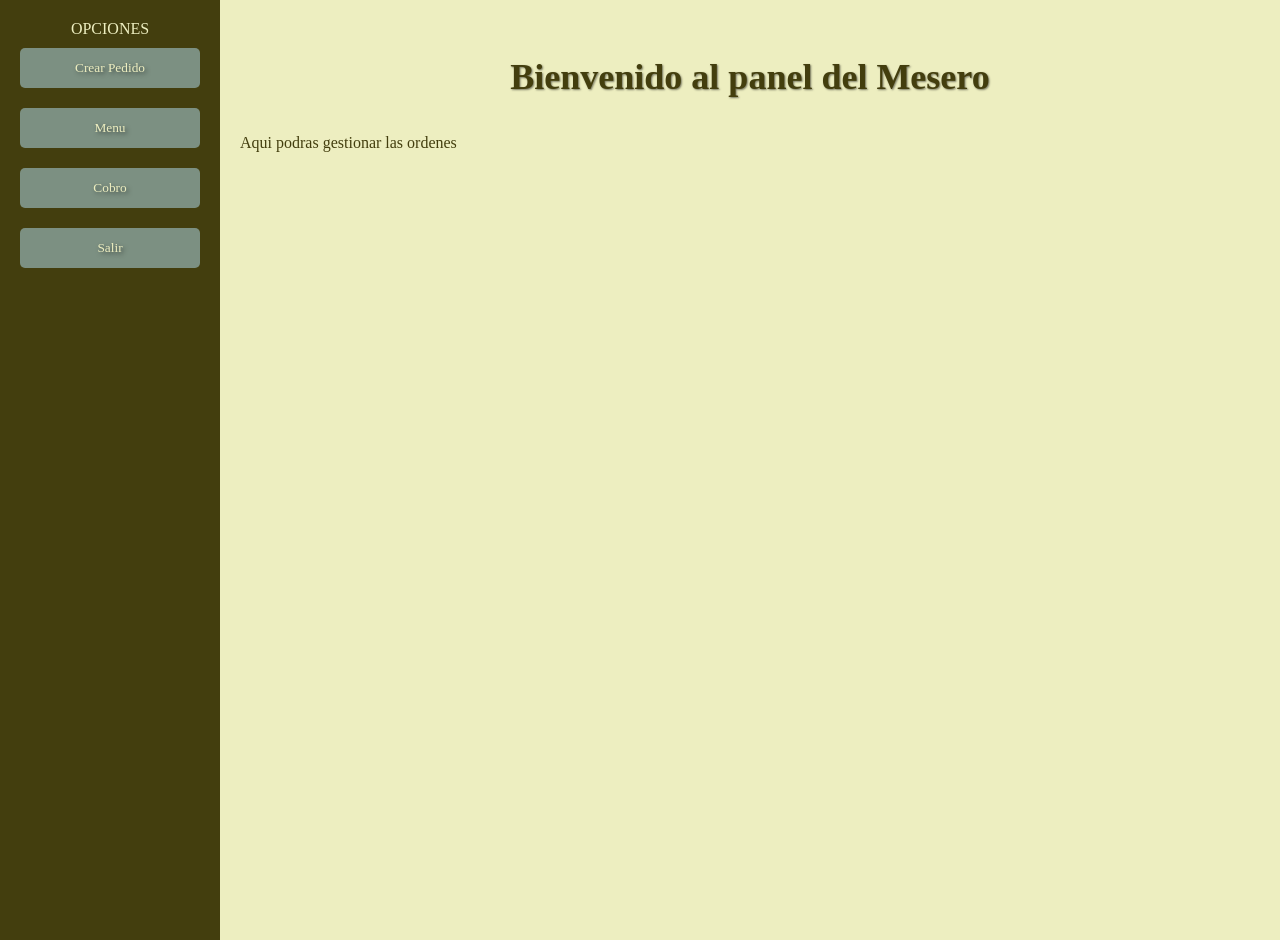
<file: paneles/mesero/p.mesero.html>
<!DOCTYPE html>
<html lang="es">

<head>
    <meta charset="UTF-8">
    <meta name="viewport" content="width=device-width, initial-scale=1.0">
    <link rel="stylesheet" href="../../css/estilos.globales.css">
    <link rel="stylesheet" href="../../css/estilo.paneles.css">
    <link rel="stylesheet" href="../../css/estilos.mesero.css">

    <title>Panel del Mesero</title>
</head>

<body>



    <div class="plateral">
        <button class="Menu-Opciones" onclick="toggleMenu()">
            ☰
        </button>
        <div class="Popciones">
            <label for="opciones">OPCIONES</label>
            <button class="btnG" onclick="irPanel('crear-pedido')">Crear Pedido</button>
            <button class="btnG" onclick="irPanel('menu')">Menu</button>
            <button class="btnG" onclick="irPanel('cobro')">Cobro</button>
            <button class="btnG" onclick="irPanel('salir')">Salir</button>
        </div>
    </div>
    <div class="contenido">

        <h3>Bienvenido al panel del Mesero</h3>
        <p> Aqui podras gestionar las ordenes</p>
    </div>
    <script src="../../js/Global.js"></script>
</body>

</html>
</file>
<file: css/estilos.globales.css>
/* root Variables de color para el diseño global */
:root {
    --Cfondo: #EDEEC0;
    --cu1: #433E0E;
    --co2: #A7A284;
    --btn: #7C9082;
    --co3: #D0C88E;
}
/*Body Global o Base*/
body {
    background-color: var(--Cfondo);
    margin: 0;
    height: 100vh;
    display: flex;
    font-family: 'Times New Roman', Times, serif;
}

.btnG {
    background-color: var(--btn);
    color: var(--Cfondo);
    border: none;
    border-radius: 5px;
    cursor: pointer;
    align-self: center;
    margin: 5px 5px;
    text-shadow: 2px 2px 4px rgba(0, 0, 0, 0.5);
    transition: transform 0.2s;
    font-family: 'Times New Roman', Times, serif;
}

.btnG:hover {
    background-color: #6B7A6B;
    transform: scale(1.05);
}

.Ctexto {
    width: 100%;
    height: 25px;
    font-size: 18px;
    border-radius: 5px;
    margin: 15px 0px;
    font-family: 'Times New Roman', Times, serif;
}


.Orden {
    display: flex;
    flex-direction: row;
    margin-top: 20px;
}

.Op-Menu {
    margin-left: 5px;
    border: 1px solid black;
    border-radius: 5px;
    padding: 20px;
    width: 200px;
    background-color: var(--co3);
    display: flex;
    flex-direction: column;
}
.N-OP_M {
    font-size: 16px;
    font-family: 'Times New Roman', Times, serif;
    font-weight: bold;
}

.Op-Menu img {
    width: 140px;
    height: 150px;
    object-fit: cover;
    margin: 10px 0;
}

@keyframes desplazar {
  from {
    opacity: 0;
    transform: translateY(20px);
  }
  to {
    opacity: 1;
    transform: translateY(0);
  }
}

.contenido {
  animation: desplazar 0.4s ease forwards;
}
</file>
<file: css/estilo.paneles.css>
/*no se pone display flex ya que en globals.css se define el display flex para el body */
body {
    flex-direction: row;
}
/*estilos persoanlizado del botón de opciones */
.btnG {
    width: 180px;
    margin: 10px 0px;
    height: 40px;
}
/*Contenido principal*/
.contenido {
    width: 100%;
    background-color: transparent;
    color: var(--cu1);
    padding: 20px;
}

.contenido h3 {
    font-size: 36px;
    font-family: 'Times New Roman', Times, serif;
    text-align: center;
    text-shadow: 1px 1px 2px rgba(0, 0, 0, 0.5);
}

.contenido h4 {
    font-size: 24px;
    font-family: 'Times New Roman', Times, serif;
    margin: 20px 0px 20px 0px;
}
/*Boton para el @media*/
.Menu-Opciones {
    display: none;
}
/*Panel lateral*/
.plateral {
    display: flex;
    flex-direction: column;
    min-height: 100vh;
    width: 200px;
    background-color: var(--cu1);
    color: var(--Cfondo);
    padding: 20px;
}
/* Grupo de opciones */
.Popciones {
    display: flex;
    flex-direction: column;
    align-items: center;
}


@media screen and (max-width: 768px) {
    .Menu-Opciones {
        display: flex;
        width: 30px;
        background-color: var(--cu1);
        color: var(--Cfondo);
    }

    .plateral {
        width: 30px;
    }

    .contenido h3,
    .contenido h4 {
        font-size: 20px;
    }

    .Popciones {
        display: none;
    }

    .plateral.activo {
        width: 180px;
        display: flex;
    }

    .Popciones.activo {
        display: flex;
        width: 100%;
        margin: 1px 1px 1px 1px;
        border-radius: 5px;
    }

    .btnG {
        display: block;
        width: 100%;
    }
}
</file>
<file: css/estilos.cocina.css>
.cd-cocina {
    display: flex;
    flex-direction: row;
    gap: 20px;
    padding: 0 16px 16px 16px;
    box-sizing: border-box;
    width: 100%;
    align-items: flex-start;
}

.cd-seccion {
    flex: 1;
    display: flex;
    flex-direction: column; ;
    gap: 10px;
}

/* Títulos de cada tabla */
.titulo {
    font-size: 18px;
    font-family: 'Times New Roman', Times, serif;
    text-align: center;
    padding: 8px;
    border-radius: 6px;
    margin: 0 0 8px 0;
}

.titulo.espera {
    background-color: var(--co3);
    color: var(--cu1);
}

.titulo.cocinando {
    background-color: var(--btn);
    color: var(--Cfondo);
}

/* Tabla */
table {
    width: 100%;
    border-collapse: collapse;
    text-align: center;
    font-family: 'Times New Roman', Times, serif;
}

table thead {
    background-color: var(--co3);
    font-size: 15px;
    height: 35px;
}

table thead tr {
    background-color: var(--cu1);
    color: var(--Cfondo);
}

table tbody tr:hover {
    background-color: var(--co2);
    cursor: default;
}

table th,
table td {
    padding: 10px 12px;
    border: 1px solid #aaa;
    font-size: 14px;
    vertical-align: middle;
}


.lista {
    list-style: none;
    margin: 0;
    padding: 0;
    text-align: left;
    font-size: 13px;
    display: flex;
    flex-direction: column;
    gap: 3px;
}

/* Botones de acción */
.btnM {
    background-color: var(--co3);
    color: var(--cu1);
    border: none;
    padding: 10px 20px;
    margin: 5px;
    border-radius: 5px;
    cursor: pointer;
}
.btnM:hover {
    color: var(--Cfondo);
    background-color: var(--cu1);
}


/* ── Media query ── */
@media screen and (max-width: 768px) {
    .cd-cocina {
        flex-direction: column;
        padding: 0 10px 16px 10px;
    }

    .cd-seccion {
        width: 100%;
    }

    table th,
    table td {
        padding: 8px 6px;
        font-size: 12px;
    }

    .btnM {
        padding: 5px 10px;
        font-size: 12px;
    }
}
</file>
<file: css/estilos.jefe.css>
/*Como hay 2 tablas distintas lo dejamos como general sin especificar clase*/
table {
    width: 80%;
    border-collapse: collapse;
    border-radius: 5px;
}

table thead {
    font-size: 18px;
    background-color: var(--co3);
    border-radius: 5px;
    height: 30px;
}

.gestionar-empleados {
    width: 250px;
    display: flex;
    flex-direction: column;
    background-color: transparent;
    padding: 20px;
    border-radius: 5px;
}

.tabla-ventas {
    width: 80%;
    margin-top: 30px;
    display: flex;
    justify-content: left;
}

.tabla-ventas tbody tr:hover {
    background-color: var(--co2);
}
.contenido-tabla {
    width: 100%;
    height: 400px;

}


.tabla-ventas th,
.tabla-ventas tr td {
    HEIGHT: 30PX;
    text-align: center;
    border: 1px solid black;
}

.btnM {
    background-color: var(--co3);
    color: var(--cu1);
    border: none;
    padding: 10px 20px;
    margin: 5px;
    border-radius: 5px;
    cursor: pointer;
}
.btnM:hover {
    background-color: var(--co2);
}
</file>
<file: css/estilos.mesero.css>
/* Reemplaza estos bloques en tu CSS */

.cd-contenido {
    width: 100%;
    display: flex;
    padding: 20px;
    gap: 20px;
}

.cd-menu {
    display: flex;
    flex-direction: row;
    gap: 16px;
    align-items: flex-start;
    width: 100%;
}

.cd-detalle,
.cd-pago {
    background-color: var(--btn);
    color: var(--Cfondo);
    flex: 1;
    min-width: 260px;
    border-radius: 30px;
    padding: 16px;
    display: flex;
    flex-direction: column;
    gap: 10px;
    text-shadow: 1px 1px 2px rgba(0, 0, 0, 0.5);
}


.btnM {
    font-size: 14px;
    background-color: var(--co3);
    color: var(--cu1);
    border: none;
    padding: 10px 20px;
    margin: 5px;
    border-radius: 5px;
    cursor: pointer;
    text-shadow: 0.5px 0.5px 1px rgba(0, 0, 0, 0.5);
}

.btnM:hover {
    background-color: var(--co2);
}

table {
    width: 100%;
    border-collapse: collapse;
    border-radius: 5px;
    text-align: center;
}

table thead {
    font-size: 18px;
    background-color: var(--co3);
    border-radius: 5px;
    height: 30px;
}



.cd-contenido .cd-tabla,
.cd-mesa {
    width: 50%;
    height: 50%;
    justify-content: center;
}



.detalle-info {
    display: flex;
    flex-direction: column;
    align-items: left;
    margin-bottom: 20px;
    padding: 10px;
}

.cd-layout {
    display: flex;
    flex-direction: row;
    gap: 16px;
    align-items: flex-start;
    width: 100%;
}

.cd-mesas {
    flex: 2;
}

@media screen and (max-width: 768px) {
    .cd-contenido {
        flex-direction: column;
    }

    .cd-mesas {
        width: 100%;
    }

    .cd-menu {
        flex-direction: column;
    }

    .cd-detalle {
        margin-top: 20px;
        width: 90%;
        min-width: unset;

    }

    .detalle-info {
        display: flex;
        flex-direction: column;
        align-items: left;
        margin-bottom: 20px;
        padding: 10px;
    }
}
</file>
